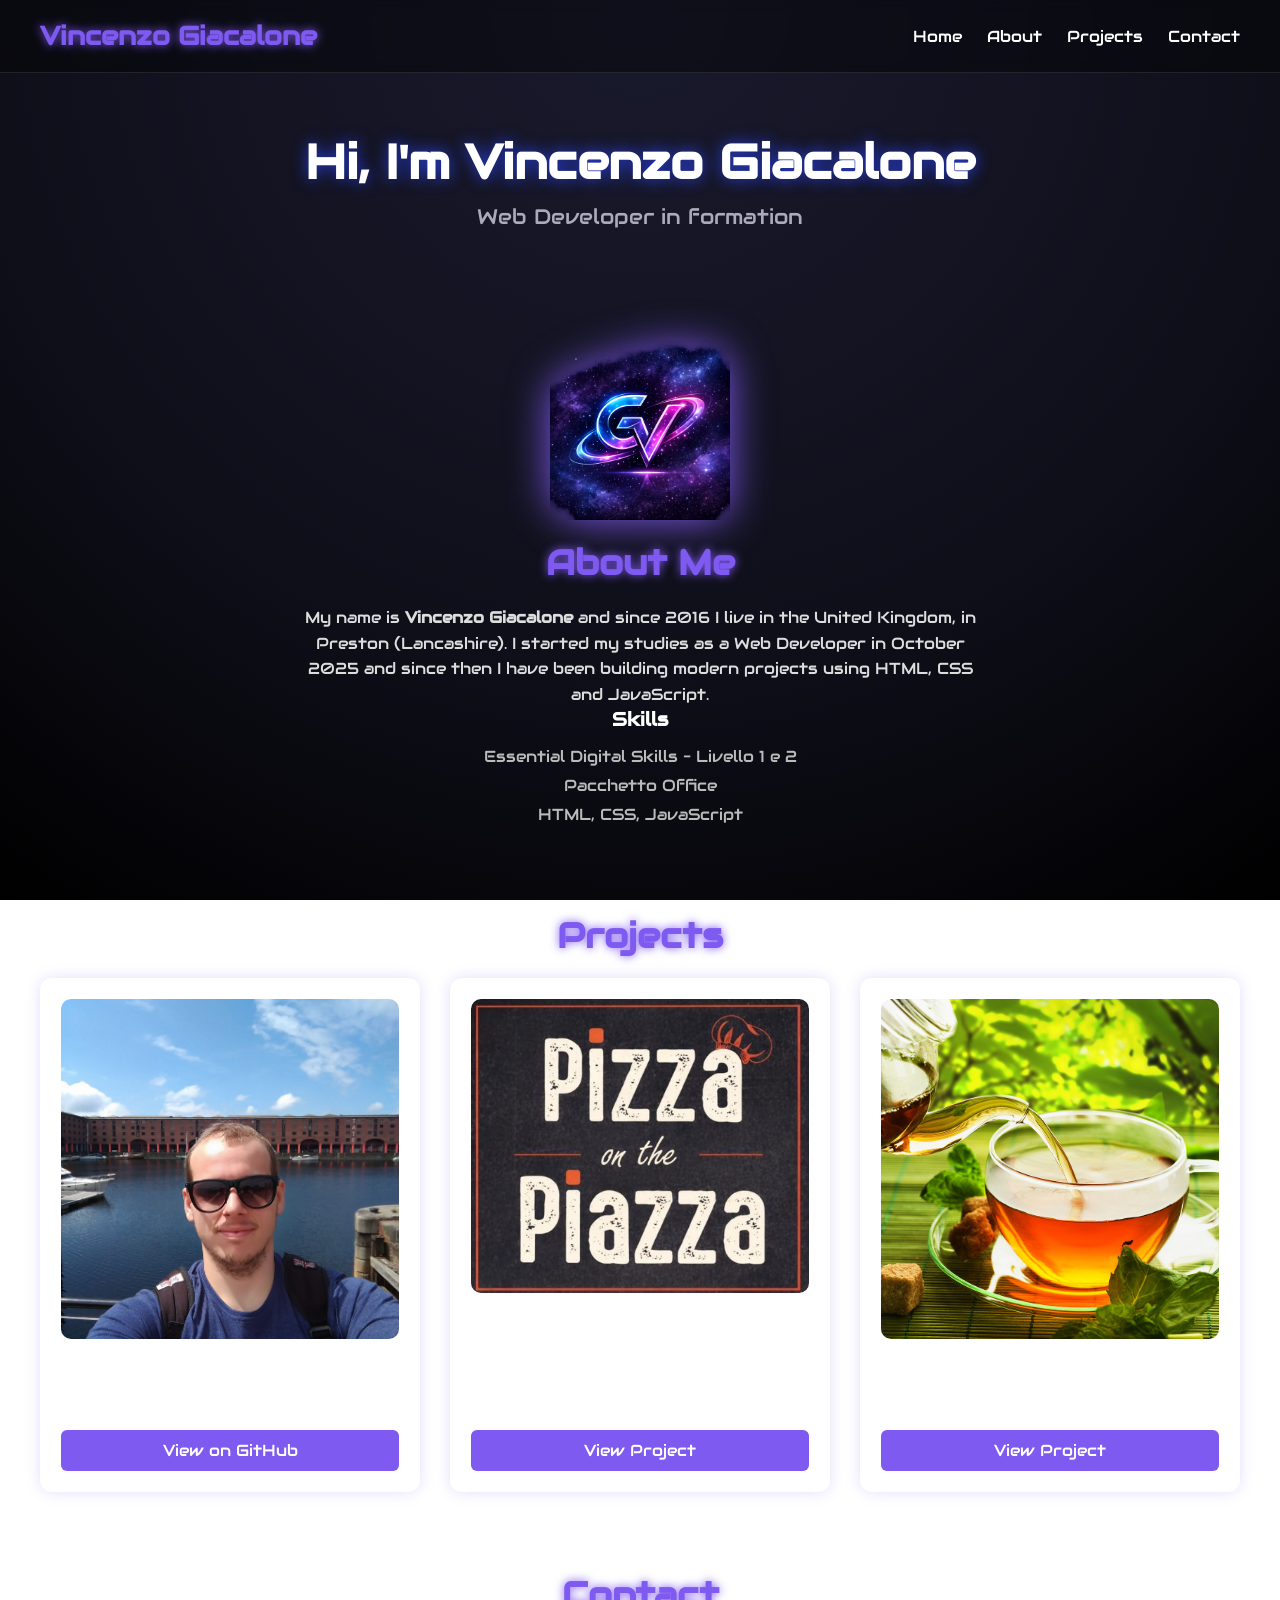
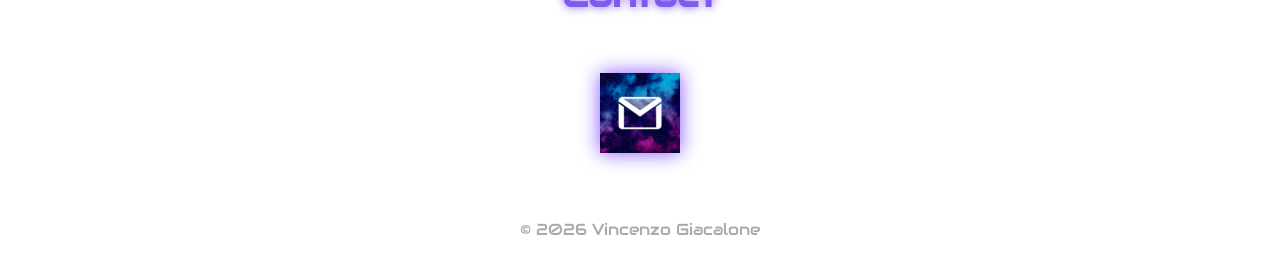
<file: index.html>
<!DOCTYPE html>
<html lang="en">
<head>
  <meta charset="UTF-8">
  <meta name="viewport" content="width=device-width, initial-scale=1.0">
  <title>Vincenzo Giacalone Portfolio</title>
  <link rel="stylesheet" href="css/style.css">
  <link href="https://fonts.googleapis.com/css2?family=Audiowide&display=swap" rel="stylesheet">

</head>
<body>

  <!-- NAVBAR -->
  <header>
    <nav class="navbar">
      <div class="logo">Vincenzo Giacalone</div>
      <ul class="nav-links">
        <li><a href="#hero">Home</a></li>
        <li><a href="#about">About</a></li>
        <li><a href="#projects">Projects</a></li>
        <li><a href="#contact">Contact</a></li>
      </ul>
      <div class="hamburger">☰</div>
    </nav>
  </header>

  <!-- HERO -->
  <section id="hero" class="hero">
    <h1>Hi, I'm Vincenzo Giacalone</h1>
    <p>Web Developer in formation</p>
  </section>

<!-- LOGO -->
<div class="logo-gv-container">
  <img src="img/logo-gv.png" alt="GV Logo" class="logo-gv">
</div>


  <!-- ABOUT -->
  <section id="about" class="about">
    <h2>About Me</h2>
    <p>
      My name is <strong>Vincenzo Giacalone</strong> and since 2016 I live in the United Kingdom, in Preston (Lancashire).
      I started my studies as a Web Developer in October 2025 and since then I have been building modern projects using HTML, CSS and JavaScript.
    </p>

    <h3>Skills</h3>
    <ul>
      <li>Essential Digital Skills – Livello 1 e 2</li>
      <li>Pacchetto Office</li>
      <li>HTML, CSS, JavaScript</li>
    </ul>
  </section>

  <section id="projects" class="projects-section">
  <h2>Projects</h2>

  <div class="projects">
    <div class="project-card">
      <img src="img/project1.jpg" alt="Portfolio Project">
      <h3>Vincenzo Giacalone Portfolio</h3>
      <p>Il mio portfolio personale, costruito con HTML, CSS e JavaScript.</p>
      <a href="https://github.com/Giacalonev94/.github.io" class="btn" target="_blank">View on GitHub</a>
    </div>

    <div class="project-card">
      <img src="img/project2.jpg" alt="Pizza on the Piazza">
      <h3>Pizza on the Piazza Website</h3>
      <p>Sito web dedicato a un locale di pizza, con layout moderno e responsive.</p>
      <a href="#" class="btn">View Project</a>
    </div>

    <div class="project-card">
      <img src="img/project3.jpg" alt="Tea Bag Website">
      <h3>Tea Bag Website</h3>
      <p>Un sito semplice e pulito dedicato al mondo del tè.</p>
      <a href="#" class="btn">View Project</a>
    </div>
  </div>
</section>


  <!-- CONTACT -->
  <section id="contact" class="contact-section">
  <h2>Contact</h2>
  <p>Feel free to reach out:</p>

  <a href="mailto:giacalonev16@gmail.com" class="contact-icon">
    <img src="img/gmail.jpg" alt="Gmail Icon">
  </a>
</section>


  <!-- FOOTER -->
  <footer>
    <p>© 2026 Vincenzo Giacalone</p>
  </footer>

  <script src="js/script.js"></script>
</body>
</html>
</file>
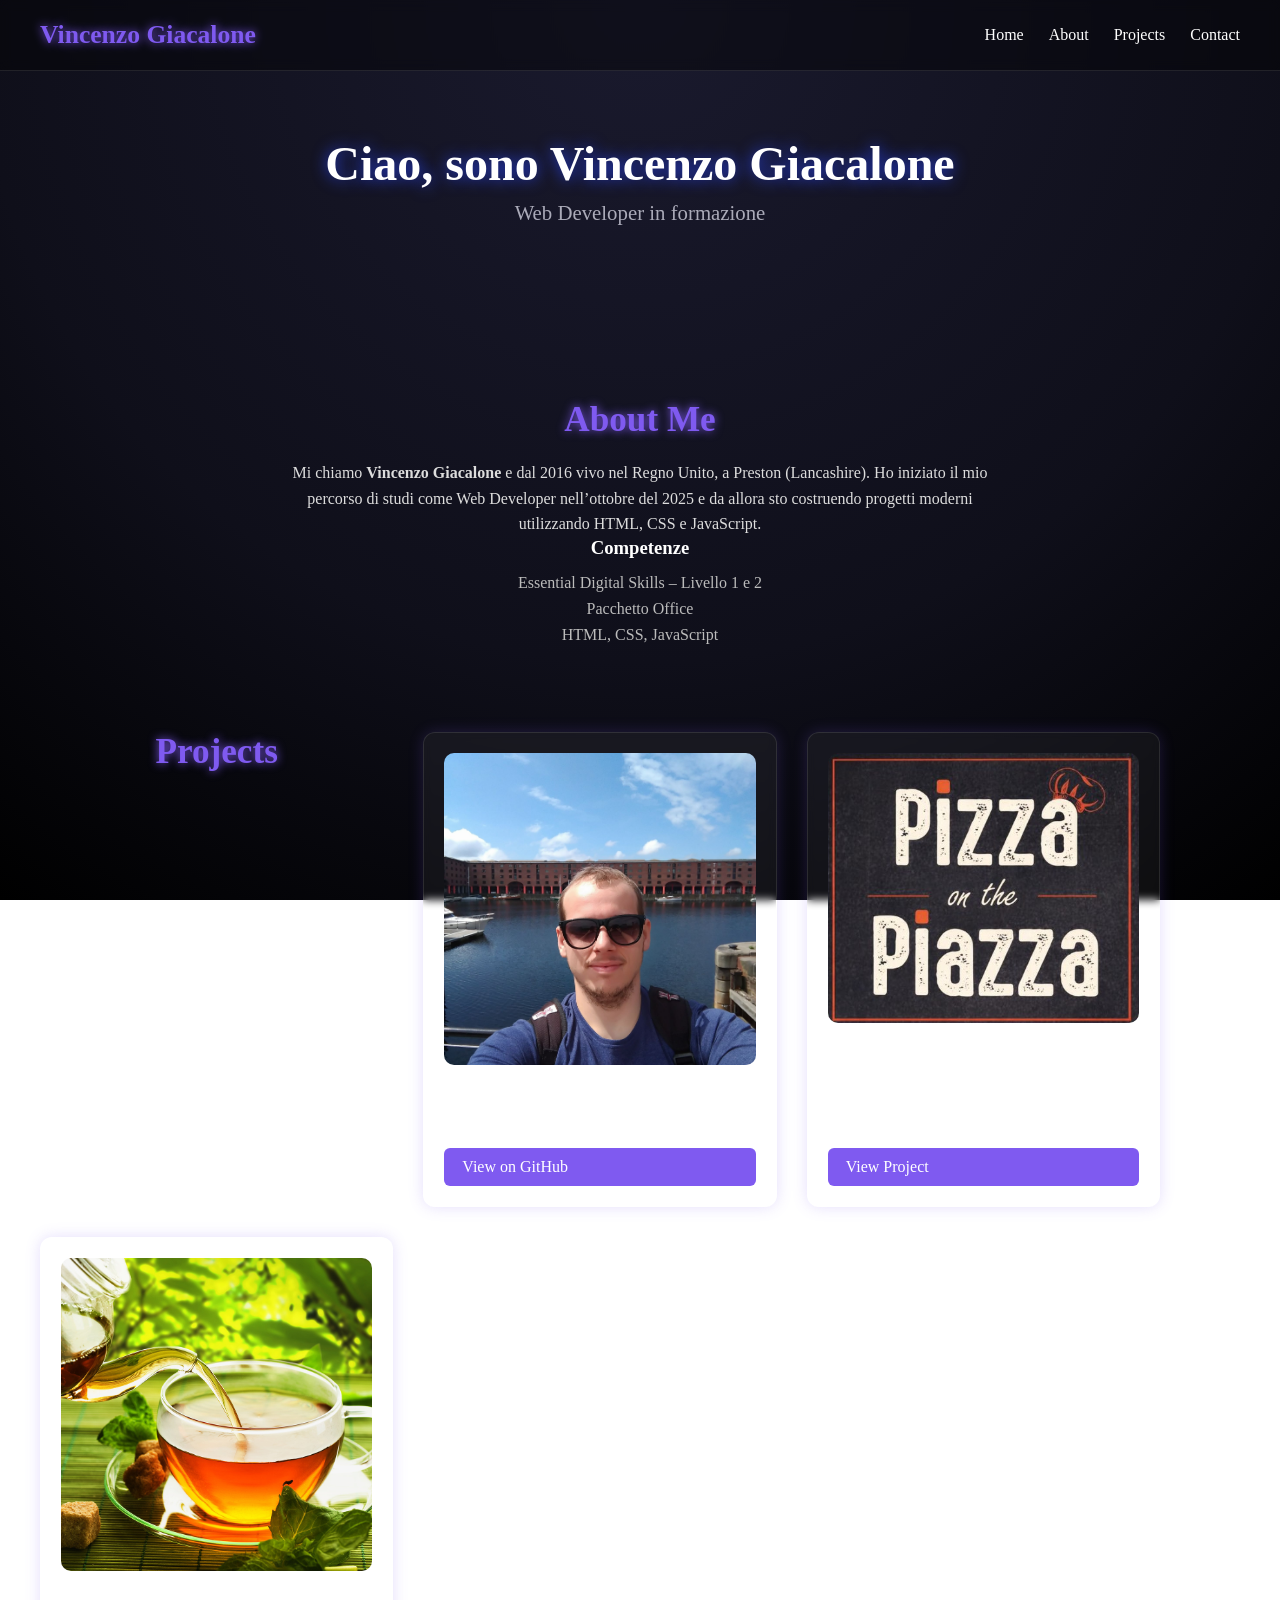
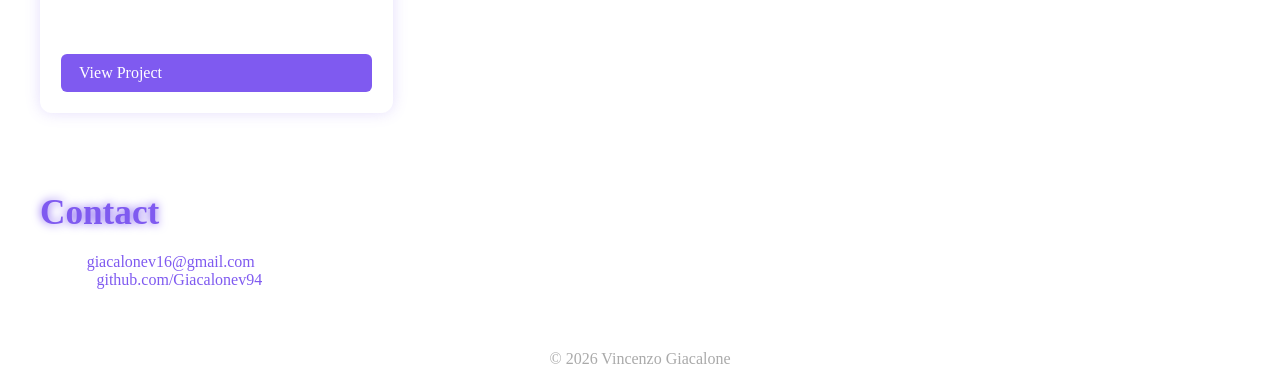
<file: contact.html>
<!DOCTYPE html>
<html lang="en">
<head>
  <meta charset="UTF-8">
  <meta name="viewport" content="width=device-width, initial-scale=1.0">
  <title>Vincenzo Giacalone Portfolio</title>
  <link rel="stylesheet" href="css/style.css">
</head>
<body>

  <!-- NAVBAR -->
  <header>
    <nav class="navbar">
      <div class="logo">Vincenzo Giacalone</div>
      <ul class="nav-links">
        <li><a href="#hero">Home</a></li>
        <li><a href="#about">About</a></li>
        <li><a href="#projects">Projects</a></li>
        <li><a href="#contact">Contact</a></li>
      </ul>
      <div class="hamburger">☰</div>
    </nav>
  </header>

  <!-- HERO -->
  <section id="hero" class="hero">
    <h1>Ciao, sono Vincenzo Giacalone</h1>
    <p>Web Developer in formazione</p>
  </section>

  <!-- ABOUT -->
  <section id="about" class="about">
    <h2>About Me</h2>
    <p>
      Mi chiamo <strong>Vincenzo Giacalone</strong> e dal 2016 vivo nel Regno Unito, a Preston (Lancashire).
      Ho iniziato il mio percorso di studi come Web Developer nell’ottobre del 2025 e da allora sto costruendo
      progetti moderni utilizzando HTML, CSS e JavaScript.
    </p>

    <h3>Competenze</h3>
    <ul>
      <li>Essential Digital Skills – Livello 1 e 2</li>
      <li>Pacchetto Office</li>
      <li>HTML, CSS, JavaScript</li>
    </ul>
  </section>

  <!-- PROJECTS -->
  <section id="projects" class="projects">
    <h2>Projects</h2>

    <div class="project-card">
      <img src="img/project1.jpg" alt="Portfolio Project">
      <h3>Vincenzo Giacalone Portfolio</h3>
      <p>Il mio portfolio personale, costruito con HTML, CSS e JavaScript.</p>
      <a href="https://github.com/Giacalonev94/.github.io" class="btn" target="_blank">View on GitHub</a>
    </div>

    <div class="project-card">
      <img src="img/project2.jpg" alt="Pizza on the Piazza">
      <h3>Pizza on the Piazza Website</h3>
      <p>Sito web dedicato a un locale di pizza, con layout moderno e responsive.</p>
      <a href="#" class="btn">View Project</a>
    </div>

    <div class="project-card">
      <img src="img/project3.jpg" alt="Tea Bag Website">
      <h3>Tea Bag Website</h3>
      <p>Un sito semplice e pulito dedicato al mondo del tè.</p>
      <a href="#" class="btn">View Project</a>
    </div>

  </section>

  <!-- CONTACT -->
  <section id="contact" class="contact">
    <h2>Contact</h2>
    <p>Email: <a href="mailto:giacalonev16@gmail.com">giacalonev16@gmail.com</a></p>
    <p>GitHub: <a href="https://github.com/Giacalonev94/.github.io" target="_blank">github.com/Giacalonev94</a></p>
  </section>

  <!-- FOOTER -->
  <footer>
    <p>© 2026 Vincenzo Giacalone</p>
  </footer>

  <script src="js/script.js"></script>
</body>
</html>
</file>
<file: css/style.css>
/* FONT & RESET */
* {
  margin: 0;
  padding: 0;
  box-sizing: border-box;
}

body {
  font-family: 'Audiowide', cursive;
  color: #fff;
  background: radial-gradient(circle at top, #1a1a2e, #0f0f1a 60%, #000);
  background-attachment: fixed;
  overflow-x: hidden;
}

/* ANIMAZIONE STELLE */
body::before {
  content: "";
  position: fixed;
  top: 0;
  left: 0;
  width: 200%;
  height: 200%;
  background: url('https://images.unsplash.com/photo-1444703686981-a3abbc4d4fe3?auto=format&fit=crop&w=1920&q=80');
  opacity: 0.25;
  animation: stars 60s linear infinite;
  z-index: -1;
}

@keyframes stars {
  from { transform: translate(0, 0); }
  to { transform: translate(-500px, -500px); }
}

/* NAVBAR */
.navbar {
  display: flex;
  justify-content: space-between;
  align-items: center;
  padding: 20px 40px;
  position: fixed;
  width: 100%;
  top: 0;
  background: rgba(0, 0, 0, 0.4);
  backdrop-filter: blur(6px);
  border-bottom: 1px solid rgba(255, 255, 255, 0.1);
  z-index: 1000;
}

.logo {
  font-size: 1.6rem;
  font-weight: bold;
  color: #7f5af0;
  text-shadow: 0 0 10px #7f5af0;
}

.nav-links {
  display: flex;
  gap: 25px;
  list-style: none;
}

.nav-links a {
  color: #fff;
  text-decoration: none;
  font-size: 1rem;
  transition: 0.3s;
}

.nav-links a:hover {
  color: #7f5af0;
  text-shadow: 0 0 10px #7f5af0;
}

/* HAMBURGER (mobile) */
.hamburger {
  display: none;
  font-size: 2rem;
  cursor: pointer;
  color: #fff;
}

/* HERO */
.hero {
  height: 40vh;
  display: flex;
  flex-direction: column;
  justify-content: center;
  align-items: center;
  text-align: center;
  padding: 0 -20px;
}

.hero h1 {
  font-size: 3rem;
  text-shadow: 0 0 15px #273ed5;
}

.hero p {
  font-size: 1.3rem;
  margin-top: 10px;
  color: #ebebf8b2;
}


/* LOGO */

.logo-gv-container {
  display: flex;
  justify-content: center;
  margin: -20px 20px;
}

.logo-gv {
  width: 180px;
  height: auto;
  filter: drop-shadow(0 0 20px #7f5af0);
  transition: 0.4s ease;
}

.logo-gv:hover {
  transform: scale(1.08);
  filter: drop-shadow(0 0 35px #b08cff);
}


/* SEZIONI */
section {
  padding: 40px 40px;
}

h2 {
  font-size: 2.2rem;
  margin-bottom: 20px;
  color: #7f5af0;
  text-shadow: 0 0 10px #7f5af0;
}

/* ABOUT */
.about {
  text-align: center;
  display: flex;
  flex-direction: column;
  align-items: center;
}


.about p {
  max-width: 700px;
  line-height: 1.6;
  color: #ddd;
  margin: 0 auto;
}

.about ul {
  margin-top: 15px;
  list-style: none;
}

.about li {
  margin-bottom: 8px;
  color: #bbb;
}

/* PROJECTS */
.projects {
  display: grid;
  grid-template-columns: repeat(auto-fit, minmax(280px, 1fr));
  gap: 30px;
  width: 100%;
  max-width: 1200px;
  justify-items: center;
}

.projects-section {
  text-align: center;
  display: flex;
  flex-direction: column;
  align-items: center;
}

.project-card {
  background: rgba(255, 255, 255, 0.05);
  padding: 20px;
  border-radius: 12px;
  border: 1px solid rgba(255, 255, 255, 0.1);
  backdrop-filter: blur(4px);
  transition: 0.3s;
  box-shadow: 0 0 15px rgba(127, 90, 240, 0.2);
  display:flex;
  flex-direction: column;
  justify-content: space-between;
}
.project-card p{
  flex-grow: 1;
}
.project-card:hover {
  transform: translateY(-8px);
  box-shadow: 0 0 25px rgba(127, 90, 240, 0.6);
}

.project-card img {
  width: 100%;
  border-radius: 10px;
  margin-bottom: 15px;
}

.btn {
  display: inline-block;
  margin-top: 10px;
  padding: 10px 18px;
  background: #7f5af0;
  color: #fff;
  text-decoration: none;
  border-radius: 6px;
  transition: 0.3s;
}

.btn:hover {
  background: #9d7bff;
  box-shadow: 0 0 15px #7f5af0;
}

/* CONTACT */
.contact a {
  color: #7f5af0;
  text-decoration: none;
  text-align: center;
}
.contact-section {
  text-align: center;
  display: flex;
  flex-direction: column;
  align-items: center;
}

.contact-icon img {
  width: 80px;
  height: auto;
  margin-top: 15px;
  transition: 0.4s ease;
  filter: drop-shadow(0 0 10px #7f5af0) saturate(1.4);
}

.contact-icon img:hover {
  transform: scale(1.15) rotate(2deg);
  filter: drop-shadow(0 0 20px #b08cff) brightness(1.3) saturate(1.8);
}

.contact a:hover {
  text-shadow: 0 0 10px #7f5af0;
}

/* FOOTER */
footer {
  text-align: center;
  padding: 20px;
  color: #aaa;
  border-top: 1px solid rgba(255, 255, 255, 0.1);
}

/* RESPONSIVE */
@media (max-width: 768px) {
  .nav-links {
    display: none;
    flex-direction: column;
    background: rgba(0,0,0,0.7);
    position: absolute;
    top: 70px;
    right: 20px;
    padding: 20px;
    border-radius: 10px;
  }

  .nav-links.active {
    display: flex;
  }

  .hamburger {
    display: block;
  }
}
/* Glow quando la sezione entra in vista */
section {
  opacity: 0;
  transform: translateY(40px);
  transition: 1s ease;
}

section.visible {
  opacity: 1;
  transform: translateY(0);
}

/* Glow dinamico sulle card */
.project-card {
  position: relative;
  overflow: hidden;
}

.project-card::before {
  content: "";
  position: absolute;
  top: var(--y);
  left: var(--x);
  width: 0;
  height: 0;
  transform: translate(-50%, -50%);
  background: radial-gradient(circle, rgba(127, 90, 240, 0.4), transparent 60%);
  border-radius: 50%;
  pointer-events: none;
  transition: width 0.2s ease, height 0.2s ease;
}

.project-card:hover::before {
  width: 200px;
  height: 200px;
}
</file>
